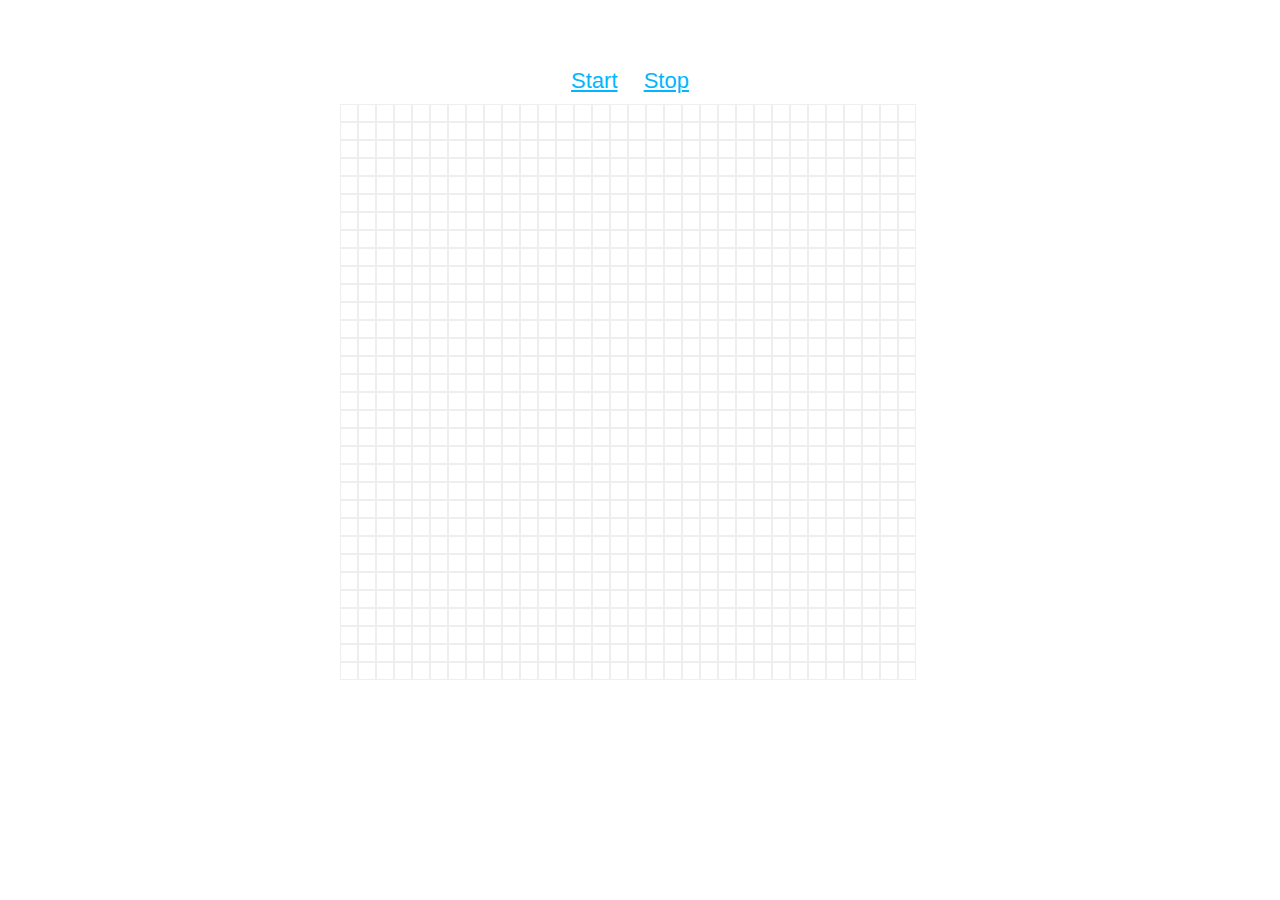
<file: index.html>
<!DOCTYPE>
<html>
<head>
    <title>Game of Life</title>

    <meta charset="utf-8">
    <meta http-equiv="X-UA-Compatible" content="IE=edge,chrome=1">
    <title></title>
    <meta name="viewport" content="width=device-width">
    <link href="css/style.css" rel="stylesheet">
    
    <script type="text/javascript" src="js/libs/underscore.min.js" ></script>
    <script type="text/javascript" src="js/libs/jquery-1.7.2.min.js" ></script>

    <script type="text/javascript" src="js/cellstate.js" ></script>
    <script type="text/javascript" src="js/cell.js" ></script>
    <script type="text/javascript" src="js/grid.js" ></script>

    <script type="text/javascript">
        $(function () {

            var GRID_SIZE = 32;

            var timerId = -1;
            var grid = new Grid({ height: GRID_SIZE, width: GRID_SIZE });

            var gridTemplate = (function () {
                var grid = '';
                _.each(_.range(GRID_SIZE), function (i) {
                    grid += '<div class="row">';
                    _.each(_.range(GRID_SIZE), function (j) {
                        var index = i * GRID_SIZE + j;
                        grid += '<div class="cell" data-index="' + index + '"></div>';
                    });
                    grid += '</div>';
                });

                return grid;
            })();

            $('.grid').html(gridTemplate);

            $('.cell').on('click', function () {
                var index = +($(this).data('index'));
                var cell = grid.cells[index];

                var toggleState = cell.state === CellState.Live ? CellState.Dead : CellState.Live;
                cell.setState(toggleState);
            });

            grid.on('cellStateChanged', function (cell, index) {
                if (cell.state === CellState.Live) {
                    $('div.cell[data-index="' + index + '"]').addClass('live');
                } else {
                    $('div.cell[data-index="' + index + '"]').removeClass('live');
                }
            });

            $('.start').on('click', function(e) {
                e.preventDefault();
                if (timerId < 0) {
                    start();
                }
            });

            $('.stop').on('click', function (e) {
                e.preventDefault();
                stop();
            })

            function start () {
                timerId = setInterval(function () {
                    grid.tick();

                    var anyLiveCells = _.any(grid.cells, function (cell) {
                        return cell.state === CellState.Live;
                    });

                    if (!anyLiveCells) {
                        stop();
                    }
                }, 300);
            }

            function stop () {
                clearInterval(timerId);
                timerId = -1;
            }
        });
    </script>

</head>

<body>
    <div class="app">
        <div class="info">
            <a href="#" class="start">Start</a>
            <a href="#" class="stop">Stop</a>
        </div>
        <div class="grid"></div>
    </div>
</body>
</html>
</file>
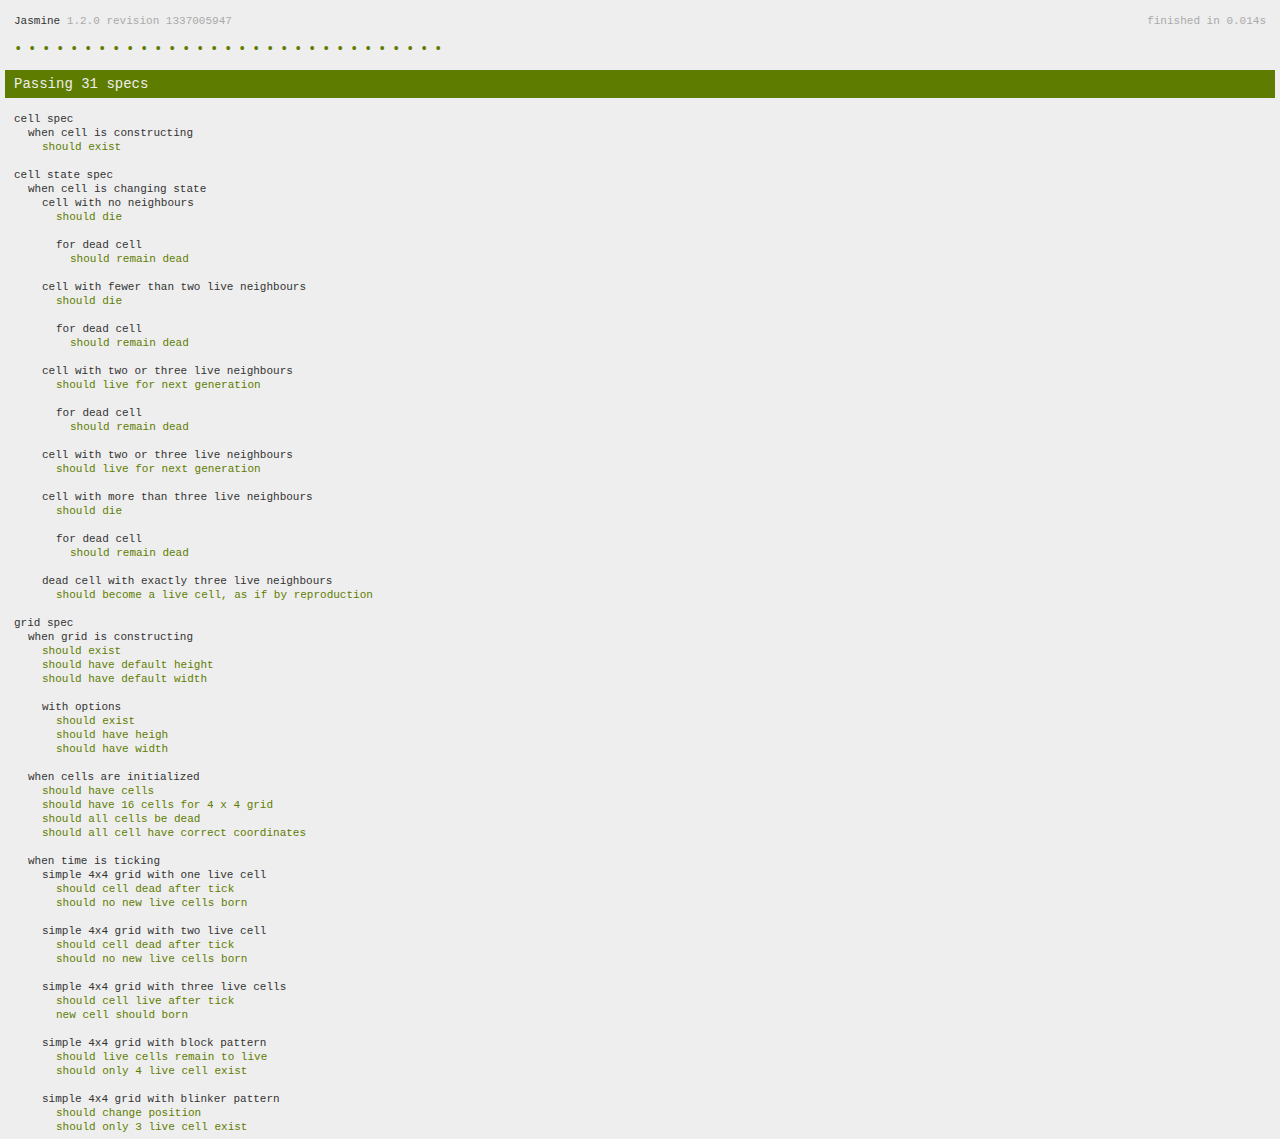
<file: tests.html>
<!DOCTYPE>
<html>
<head>
  <title>Jasmine Spec Runner</title>

  <link rel="stylesheet" type="text/css" href="css/jasmine.css">
  <script type="text/javascript" src="js/libs/underscore.js"></script>
  <script type="text/javascript" src="js/libs/jasmine.js"></script>
  <script type="text/javascript" src="js/libs/jasmine-html.js"></script>

  <!-- source -->
  <script type="text/javascript" src="js/cellstate.js" ></script>
  <script type="text/javascript" src="js/cell.js" ></script>
  <script type="text/javascript" src="js/grid.js" ></script>

  <!-- specs -->
  <script type="text/javascript" src="specs/cell.spec.js" ></script>
  <script type="text/javascript" src="specs/cellstate.spec.js" ></script>
  <script type="text/javascript" src="specs/grid.spec.js" ></script>


  <script type="text/javascript">
    (function() {
      var jasmineEnv = jasmine.getEnv();
      jasmineEnv.updateInterval = 1000;

      var htmlReporter = new jasmine.HtmlReporter();

      jasmineEnv.addReporter(htmlReporter);

      jasmineEnv.specFilter = function(spec) {
        return htmlReporter.specFilter(spec);
      };

      var currentWindowOnload = window.onload;

      window.onload = function() {
        if (currentWindowOnload) {
          currentWindowOnload();
        }
        execJasmine();
      };

      function execJasmine() {
        jasmineEnv.execute();
      }

    })();
  </script>
</head>
<body>
</body>
</html>
</file>
<file: css/style.css>
body {
  padding: 50px;
  font: 22px "Lucida Grande", Helvetica, Arial, sans-serif;
}

a {
  color: #00B7FF;
}

.app {
    width: 600px;
    margin: 0 auto;
}

.info {
    text-align: center;
    margin: 10px 0 10px 0;
}

.info a {
    margin-right: 20px;
}

.cell {
    display: inline-block;
    height: 16px;
    width: 16px;
    border: 1px solid #eee;
}

.live {
    background-color: #00B7FF;
}
</file>
<file: css/jasmine.css>
body { background-color: #eeeeee; padding: 0; margin: 5px; overflow-y: scroll; }

#HTMLReporter { font-size: 11px; font-family: Monaco, "Lucida Console", monospace; line-height: 14px; color: #333333; }
#HTMLReporter a { text-decoration: none; }
#HTMLReporter a:hover { text-decoration: underline; }
#HTMLReporter p, #HTMLReporter h1, #HTMLReporter h2, #HTMLReporter h3, #HTMLReporter h4, #HTMLReporter h5, #HTMLReporter h6 { margin: 0; line-height: 14px; }
#HTMLReporter .banner, #HTMLReporter .symbolSummary, #HTMLReporter .summary, #HTMLReporter .resultMessage, #HTMLReporter .specDetail .description, #HTMLReporter .alert .bar, #HTMLReporter .stackTrace { padding-left: 9px; padding-right: 9px; }
#HTMLReporter #jasmine_content { position: fixed; right: 100%; }
#HTMLReporter .version { color: #aaaaaa; }
#HTMLReporter .banner { margin-top: 14px; }
#HTMLReporter .duration { color: #aaaaaa; float: right; }
#HTMLReporter .symbolSummary { overflow: hidden; *zoom: 1; margin: 14px 0; }
#HTMLReporter .symbolSummary li { display: block; float: left; height: 7px; width: 14px; margin-bottom: 7px; font-size: 16px; }
#HTMLReporter .symbolSummary li.passed { font-size: 14px; }
#HTMLReporter .symbolSummary li.passed:before { color: #5e7d00; content: "\02022"; }
#HTMLReporter .symbolSummary li.failed { line-height: 9px; }
#HTMLReporter .symbolSummary li.failed:before { color: #b03911; content: "x"; font-weight: bold; margin-left: -1px; }
#HTMLReporter .symbolSummary li.skipped { font-size: 14px; }
#HTMLReporter .symbolSummary li.skipped:before { color: #bababa; content: "\02022"; }
#HTMLReporter .symbolSummary li.pending { line-height: 11px; }
#HTMLReporter .symbolSummary li.pending:before { color: #aaaaaa; content: "-"; }
#HTMLReporter .bar { line-height: 28px; font-size: 14px; display: block; color: #eee; }
#HTMLReporter .runningAlert { background-color: #666666; }
#HTMLReporter .skippedAlert { background-color: #aaaaaa; }
#HTMLReporter .skippedAlert:first-child { background-color: #333333; }
#HTMLReporter .skippedAlert:hover { text-decoration: none; color: white; text-decoration: underline; }
#HTMLReporter .passingAlert { background-color: #a6b779; }
#HTMLReporter .passingAlert:first-child { background-color: #5e7d00; }
#HTMLReporter .failingAlert { background-color: #cf867e; }
#HTMLReporter .failingAlert:first-child { background-color: #b03911; }
#HTMLReporter .results { margin-top: 14px; }
#HTMLReporter #details { display: none; }
#HTMLReporter .resultsMenu, #HTMLReporter .resultsMenu a { background-color: #fff; color: #333333; }
#HTMLReporter.showDetails .summaryMenuItem { font-weight: normal; text-decoration: inherit; }
#HTMLReporter.showDetails .summaryMenuItem:hover { text-decoration: underline; }
#HTMLReporter.showDetails .detailsMenuItem { font-weight: bold; text-decoration: underline; }
#HTMLReporter.showDetails .summary { display: none; }
#HTMLReporter.showDetails #details { display: block; }
#HTMLReporter .summaryMenuItem { font-weight: bold; text-decoration: underline; }
#HTMLReporter .summary { margin-top: 14px; }
#HTMLReporter .summary .suite .suite, #HTMLReporter .summary .specSummary { margin-left: 14px; }
#HTMLReporter .summary .specSummary.passed a { color: #5e7d00; }
#HTMLReporter .summary .specSummary.failed a { color: #b03911; }
#HTMLReporter .description + .suite { margin-top: 0; }
#HTMLReporter .suite { margin-top: 14px; }
#HTMLReporter .suite a { color: #333333; }
#HTMLReporter #details .specDetail { margin-bottom: 28px; }
#HTMLReporter #details .specDetail .description { display: block; color: white; background-color: #b03911; }
#HTMLReporter .resultMessage { padding-top: 14px; color: #333333; }
#HTMLReporter .resultMessage span.result { display: block; }
#HTMLReporter .stackTrace { margin: 5px 0 0 0; max-height: 224px; overflow: auto; line-height: 18px; color: #666666; border: 1px solid #ddd; background: white; white-space: pre; }

#TrivialReporter { padding: 8px 13px; position: absolute; top: 0; bottom: 0; left: 0; right: 0; overflow-y: scroll; background-color: white; font-family: "Helvetica Neue Light", "Lucida Grande", "Calibri", "Arial", sans-serif; /*.resultMessage {*/ /*white-space: pre;*/ /*}*/ }
#TrivialReporter a:visited, #TrivialReporter a { color: #303; }
#TrivialReporter a:hover, #TrivialReporter a:active { color: blue; }
#TrivialReporter .run_spec { float: right; padding-right: 5px; font-size: .8em; text-decoration: none; }
#TrivialReporter .banner { color: #303; background-color: #fef; padding: 5px; }
#TrivialReporter .logo { float: left; font-size: 1.1em; padding-left: 5px; }
#TrivialReporter .logo .version { font-size: .6em; padding-left: 1em; }
#TrivialReporter .runner.running { background-color: yellow; }
#TrivialReporter .options { text-align: right; font-size: .8em; }
#TrivialReporter .suite { border: 1px outset gray; margin: 5px 0; padding-left: 1em; }
#TrivialReporter .suite .suite { margin: 5px; }
#TrivialReporter .suite.passed { background-color: #dfd; }
#TrivialReporter .suite.failed { background-color: #fdd; }
#TrivialReporter .spec { margin: 5px; padding-left: 1em; clear: both; }
#TrivialReporter .spec.failed, #TrivialReporter .spec.passed, #TrivialReporter .spec.skipped { padding-bottom: 5px; border: 1px solid gray; }
#TrivialReporter .spec.failed { background-color: #fbb; border-color: red; }
#TrivialReporter .spec.passed { background-color: #bfb; border-color: green; }
#TrivialReporter .spec.skipped { background-color: #bbb; }
#TrivialReporter .messages { border-left: 1px dashed gray; padding-left: 1em; padding-right: 1em; }
#TrivialReporter .passed { background-color: #cfc; display: none; }
#TrivialReporter .failed { background-color: #fbb; }
#TrivialReporter .skipped { color: #777; background-color: #eee; display: none; }
#TrivialReporter .resultMessage span.result { display: block; line-height: 2em; color: black; }
#TrivialReporter .resultMessage .mismatch { color: black; }
#TrivialReporter .stackTrace { white-space: pre; font-size: .8em; margin-left: 10px; max-height: 5em; overflow: auto; border: 1px inset red; padding: 1em; background: #eef; }
#TrivialReporter .finished-at { padding-left: 1em; font-size: .6em; }
#TrivialReporter.show-passed .passed, #TrivialReporter.show-skipped .skipped { display: block; }
#TrivialReporter #jasmine_content { position: fixed; right: 100%; }
#TrivialReporter .runner { border: 1px solid gray; display: block; margin: 5px 0; padding: 2px 0 2px 10px; }
</file>
